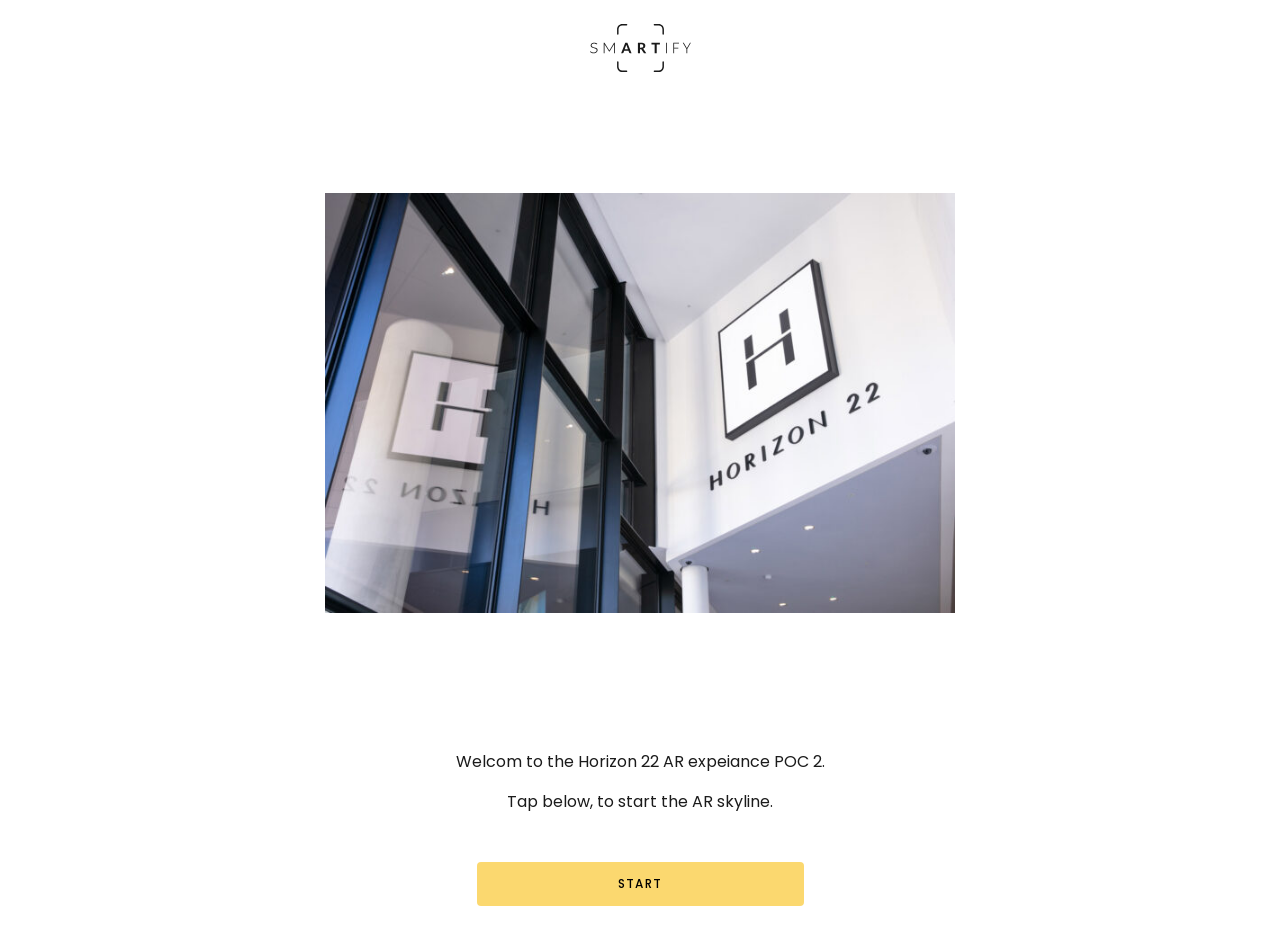
<file: index.html>
<!DOCTYPE html>
<html>
<head>
    <!-- Set the viewport and initial scale for mobile devices -->
    <meta name="viewport" content="width=device-width, initial-scale=1">
    
    <!-- Enable full-screen mode on Apple devices -->
    <meta name="apple-mobile-web-app-capable" content="yes">
    
    <!-- Set the character encoding -->
    <meta charset="UTF-8" />
    
    <!-- Set the title of the webpage -->
    <title>Smartify - Horizon 22 | AR Skyline2</title>
    
    <!-- Include the Poppins font from Google Fonts -->
    <link rel="stylesheet" href="https://fonts.googleapis.com/css2?family=Poppins:wght@400;500;700&display=swap">
    
    <!-- Include the custom CSS file for styling -->
    <link rel="stylesheet" href="./Scripts/index.css">
</head>
<body>
    <!-- Smartify logo -->
    <img id="logo" src=".\assets\Smartify-logo.svg" alt="Smartify Logo" width="101" height="48">
    
    <!-- Image of the painting -->
    <div class="image-container"> 
        <img src=".\assets\images\Horizon22.jpg" alt="H22 1" class="fade-image" id="image1">
        <img src=".\assets\images\Horizon22.jpg" alt="H22 1" class="fade-image" id="image1">
    </div>
  
    <!-- Description of the AR experience -->
    <div id="description">
        <p>Welcom to the Horizon 22 AR expeiance POC 2.</p>
        <p>Tap below, to start the AR skyline.</p>
    </div>
    
    <!-- Button to start the AR experience -->
    <button id="startButton1" onclick="location.href='ar.html?location=location1';">START</button>
<!--     <button id="startButton2" onclick="location.href='ar.html?location=location2';">Location VII</button>
    <button id="startButton2" onclick="location.href='ar.html?location=location3';">Location I</button>
    <button id="startButton2" onclick="location.href='ar.html?location=location4';">Location R3</button>
    <button id="startButton2" onclick="location.href='ar.html?location=location5';">Location R4</button>
    <button id="startButton2" onclick="location.href='ar.html?location=location6';">Location R5</button>
    <button id="startButton2" onclick="location.href='ar.html?location=location7';">Location R1 + R6</button>
    <button id="startButton2" onclick="location.href='ar.html?location=location8';">Location II</button> -->

    <script>
        // Array to hold image elements
        let images = [];
        for (let i = 1; i <= 8; i++) {
            images.push(document.getElementById(`image${i}`));
        }

        // Variable to track the current image
        let currentIndex = 0;

        setInterval(function() {
            // Set all images to transparent
            images.forEach(img => img.style.opacity = '0');

            // Set the current image to visible
            images[currentIndex].style.opacity = '1';

            // Increment the index, reset to 0 if it reaches the end
            currentIndex = (currentIndex + 1) % images.length;
        }, 2000); // 5000ms = 5s
    </script>
</body>
</html>
</file>
<file: Scripts/index.css>
body {
    display: flex;
    flex-direction: column;
    align-items: center;
    justify-content: center;
/*     height: 100vh; */
    padding: 16px;  
    background-color: #ffffff;
    color: #000000;
    text-align: center;
    font-family:'Poppins' , sans-serif;
/*     margin-top: 0;     */
}

#logo {
    max-width: 101px;
    max-height: 48px;
    margin-bottom: 16px; 
    margin-top: 0;
}


#description {
    margin-top: 16px;
    margin-bottom: 0;
    max-width: 100%;
    font-family: 'Poppins', sans-serif;
    font-style: normal;
    font-weight: 400;
    font-size: 16px;
    line-height: 150%;
    color: #1B1B1B;
}

#image {
    width: 100%;  /* adjust this as necessary */
    max-width: 278px; 
    max-height: 220px; 
    margin: 0 auto;
    border: none;
    border-radius: 8px;
}

#startButton1 {
    display: block;
    margin: 10px auto;
    margin-top: 32px;
/*     margin-bottom: 32px;  */
    padding: 0px 16px;
    width: 327px;
    height: 44px;
    background-color: #FBD86F;
    color: #000000;
    border: none;
    border-radius: 4px;
    font-family: 'Poppins', sans-serif;
    font-style: normal;
    font-weight: 500;
    font-size: 12px;
    line-height: 44px;
    letter-spacing: 1.25px;
    text-transform: uppercase;
    cursor: pointer;
}
#startButton2 {
    display: block;
    margin: 10px auto;
/*     margin-top: 32px; */
/*     margin-bottom: 32px;  */
    padding: 0px 16px;
    width: 327px;
    height: 44px;
    background-color: #FBD86F;
    color: #000000;
    border: none;
    border-radius: 4px;
    font-family: 'Poppins', sans-serif;
    font-style: normal;
    font-weight: 500;
    font-size: 12px;
    line-height: 44px;
    letter-spacing: 1.25px;
    text-transform: uppercase;
    cursor: pointer;
}
.image-container {
  position: relative;
  height: 278px; 
  width: 220px;
  margin-top: 16px
  margin-bottom: 16px;
}

.fade-image {
  position: absolute;
  left: 0;
  top: 0;
  height: 100%;
  width: 100%;
  object-fit: contain;
  opacity: 0;
  transition: opacity 2s ease-in-out;
}

#image1 {
  opacity: 1;
}

#image2 {
  opacity: 0;
}
@media screen and (orientation:landscape) {
  .image-container {
    width: 70vh;
    height: 70vh;
  }
  .fade-image {
    width: 100%;
    height: 100%;
  }
}
</file>
